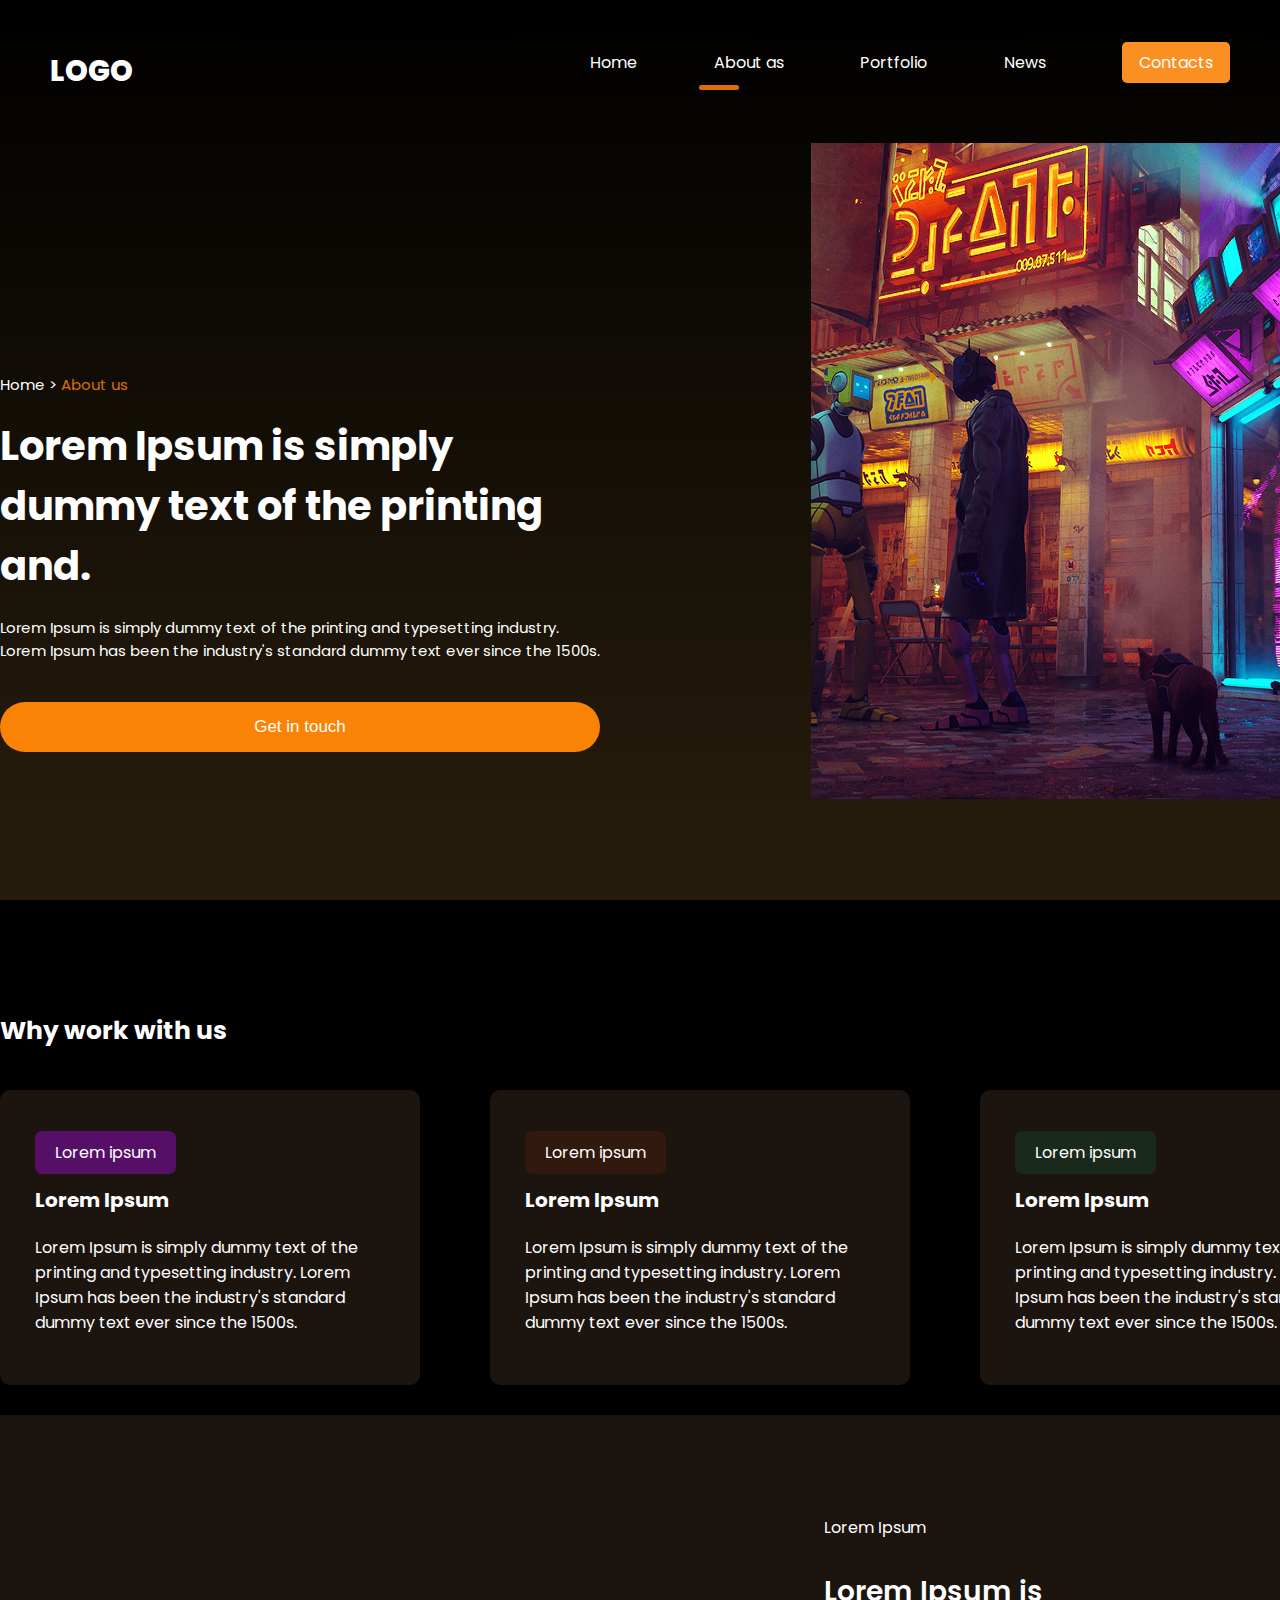
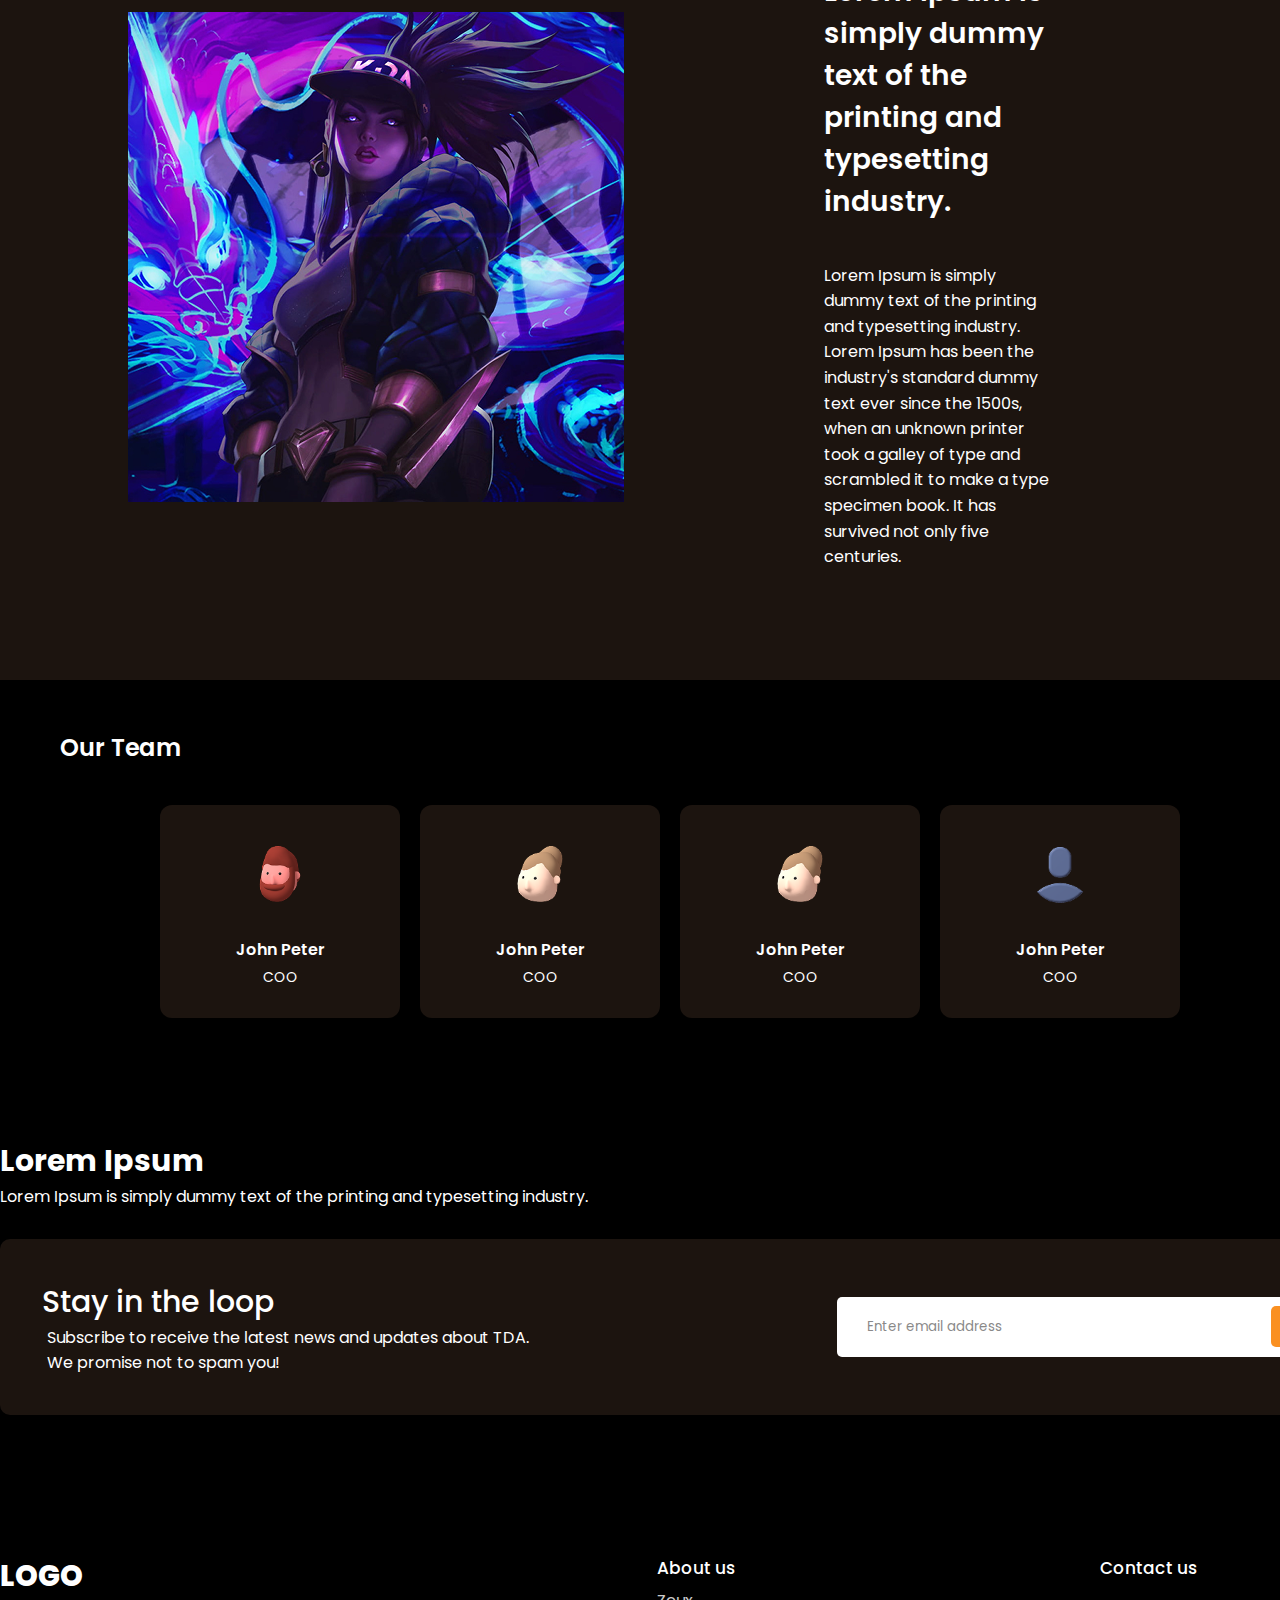
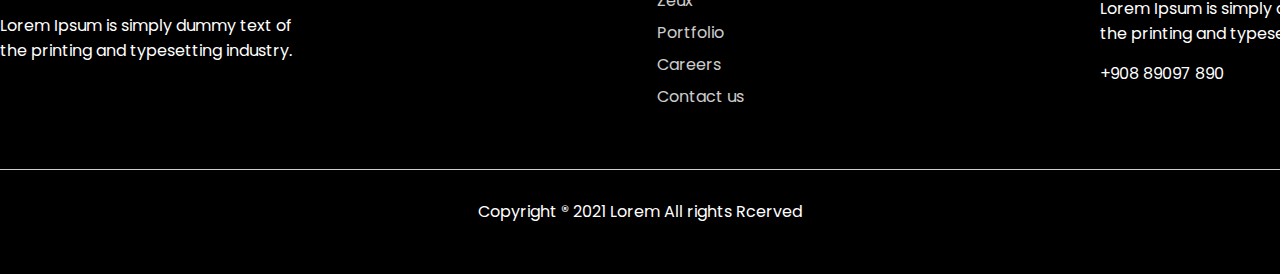
<file: about.html>
<!DOCTYPE html>

<html lang="en">
<head>
    <meta charset="UTF-8">
    <meta name="viewport" content="width=device-width, initial-scale=1.0">
    <title>Gaming Platform</title>
    <link rel="stylesheet" href="/site/glavn.css">
    <style>
        .colortext {
          color: #DC7000;
        }
       </style>
</head>

<body>
    <div class="wrapper">
        <header class="content">
            <span class="logo">logo</span>
            <nav>
                <ul>
                    <li ><a href="/index.html">Home</a></li>
                    <li class = "active"><a href="/about.html">About as</a></li>
                    <li><a href="/services.html">Portfolio</a></li>
                    <li><a href="/news.html">News</a></li>
                    <li class="btn"><a href="/contacts.html">Contacts</a></li>
                </ul>
            </nav>
        </header>
        
        <div class="hero-about container">
            <div class="info">
                <p> Home   > <span class="colortext">About us</span></p>
                <h1>Lorem Ipsum is simply dummy text of the printing and.</h1>
                <p>Lorem Ipsum is simply dummy text of the printing and typesetting industry. Lorem Ipsum has been the industry's standard dummy text ever since the 1500s.</p>
                <button class="btn">Get in touch</button>
            </div>
            <img src="/img/about-banner.png" alt="">
        </div>

        <div class="container work">
            <h2>Why work with us</h2>
            <div class="blocks">
                <div class="block">
                    <span class="badge purple">Lorem ipsum</span>
                    <h3>Lorem Ipsum</h3>
                    <p>Lorem Ipsum is simply dummy text of the printing and typesetting industry. Lorem Ipsum has been the industry's standard dummy text ever since the 1500s.</p>
                </div>
                <div class="block">
                    <span class="badge brown">Lorem ipsum</span>
                    <h3>Lorem Ipsum</h3>
                    <p>Lorem Ipsum is simply dummy text of the printing and typesetting industry. Lorem Ipsum has been the industry's standard dummy text ever since the 1500s.</p>
                </div>
                <div class="block">
                    <span class="badge green">Lorem ipsum</span>
                    <h3>Lorem Ipsum</h3>
                    <p>Lorem Ipsum is simply dummy text of the printing and typesetting industry. Lorem Ipsum has been the industry's standard dummy text ever since the 1500s.</p>
                </div>
            </div>
        </div>
    </div>
    
    <div class="top-section">
        <div class="text">
            <p>Lorem Ipsum</p>
            <h1>Lorem Ipsum is simply dummy text of the printing and typesetting industry.</h1>
            <p>Lorem Ipsum is simply dummy text of the printing and typesetting industry. Lorem Ipsum has been the industry's standard dummy text ever since the 1500s, when an unknown printer took a galley of type and scrambled it to make a type specimen book. It has survived not only five centuries.</p>
        </div>
        <img src="/img/banner2.png" alt="">
    </div>


    <div class="wrapper">
        <div class="bottom-section">
            <h2>Our Team</h2>
            <div class="team">
                <div class="team-member">
                    <img src="/img/John1.png" alt="">
                    <h3>John Peter</h3>
                    <p>COO</p>
                </div>
                <div class="team-member">
                    <img src="/img/John2.png" alt="">
                    <h3>John Peter</h3>
                    <p>COO</p>
                </div>
                <div class="team-member">
                    <img src="/img/John3.png" alt="">
                    <h3>John Peter</h3>
                    <p>COO</p>
                </div>
                <div class="team-member">
                    <img src="/img/John4.png" alt="">
                    <h3>John Peter</h3>
                    <p>COO</p>
                </div>
            </div>
        </div>
        <div class="container">
            <div class="container email">
                <h3>Lorem Ipsum</h3>
                <p>Lorem Ipsum is simply dummy text of the printing and typesetting industry.</p>
                <div class="block">
                    <div>
                        <h4>Stay in the loop</h4>
                        <p>Subscribe to receive the latest news and updates about TDA.
                        We promise not to spam you! </p>
                    </div>
                    <div>
                        <input type="email" id="emailField" placeholder="Enter email address">
                        <button onclick="checkEmail()">Continue</button>
                    </div>
                </div>
            </div>
        </div>
    </div>

    <footer>
        <div class="blocks container">
            <div>
                <span class="logo">logo</span>
                <p>Lorem Ipsum is simply dummy text of the printing and typesetting industry. </p>
            </div>
            <div>
                <h4>About us</h4>
                <ul>
                    <li>Zeux</li>
                    <li>Portfolio</li>
                    <li>Careers</li>
                    <li>Contact us</li>
                </ul>
            </div>
            <div>
                <h4>Contact us</h4>
                <p>Lorem Ipsum is simply dummy text of the printing and typesetting industry. </p>
                <p>+908 89097 890</p>
            </div>
        </div>
        <hr>
        <p>Copyright ® 2021 Lorem All rights Rcerved</p>
    </footer>

    <script>
        function checkEmail() {
            let email = document.querySelector('#emailField').value;
            if (!email.includes('@')) alert('Нет символа @');
            else if(!email.includes('.')) alert('Нет символа .');
            else alert ('Все отлично!')
        }
    </script>
</body>

</html>
</file>
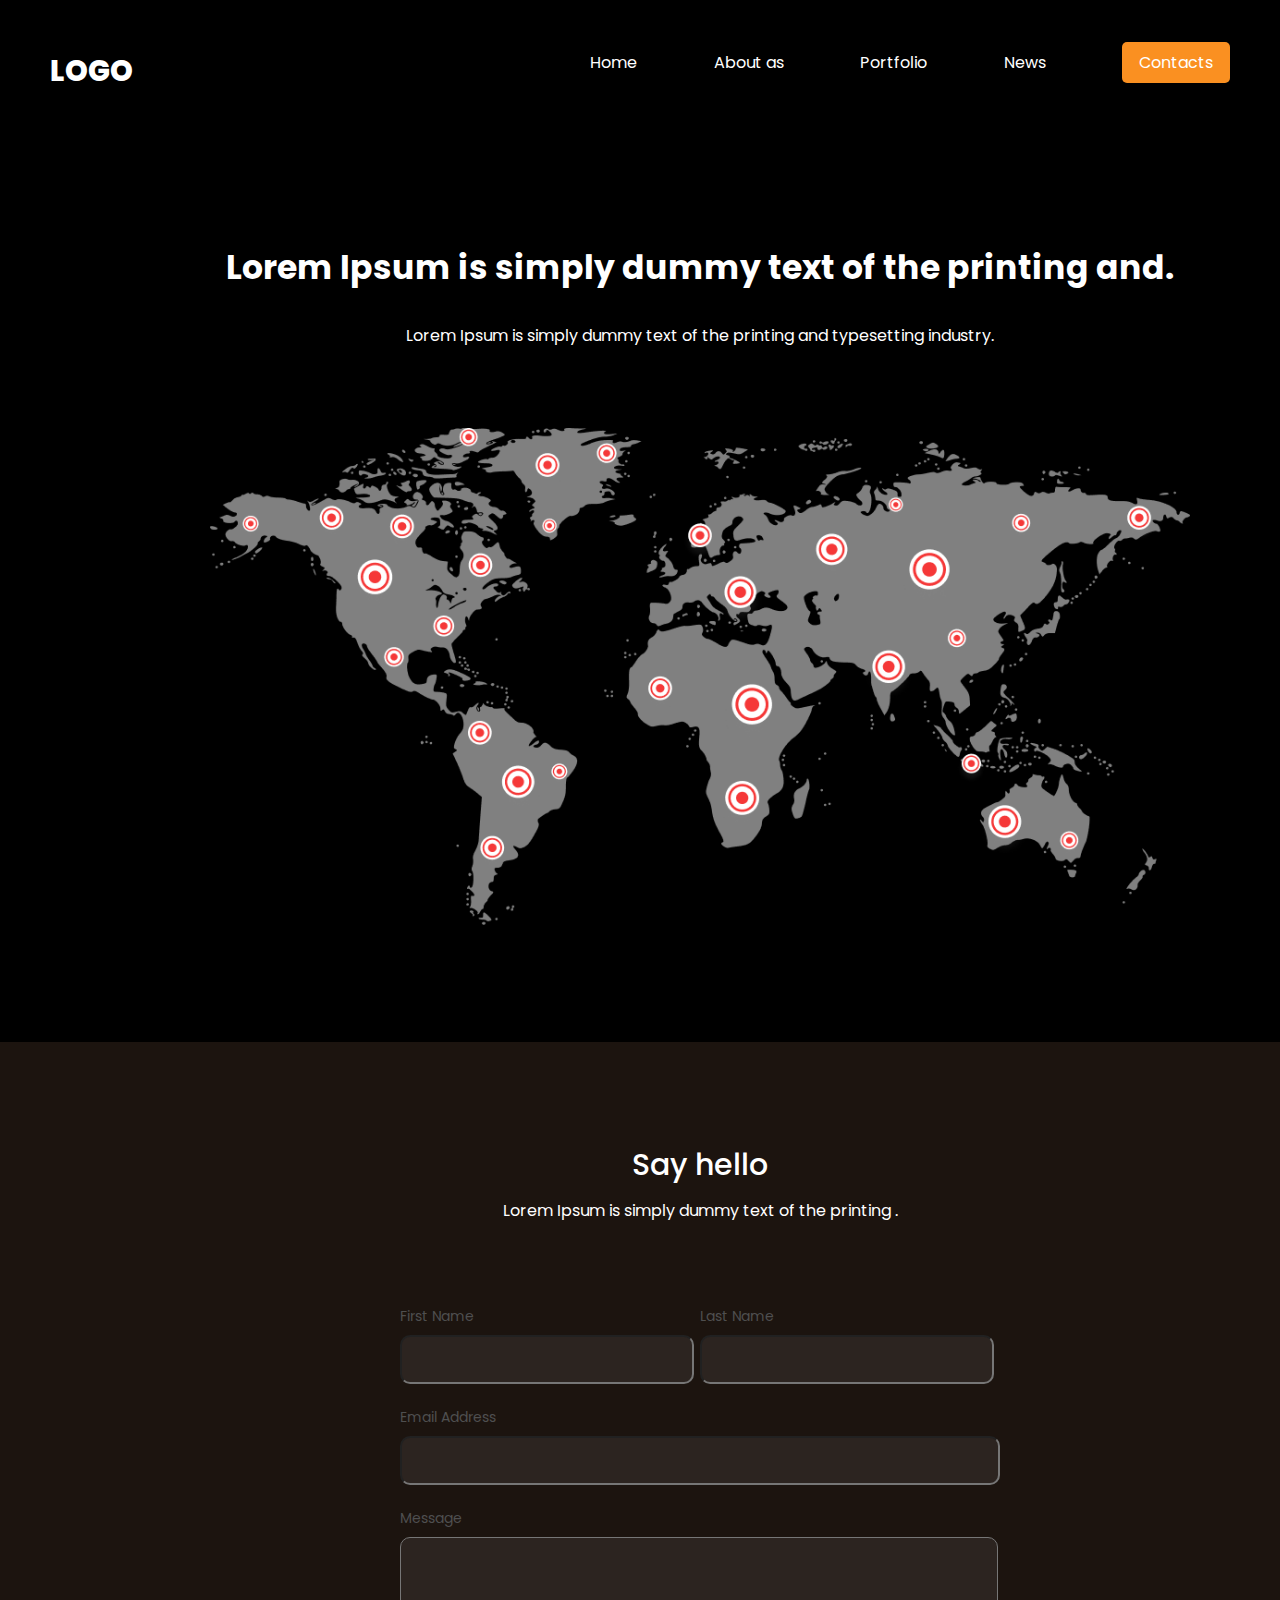
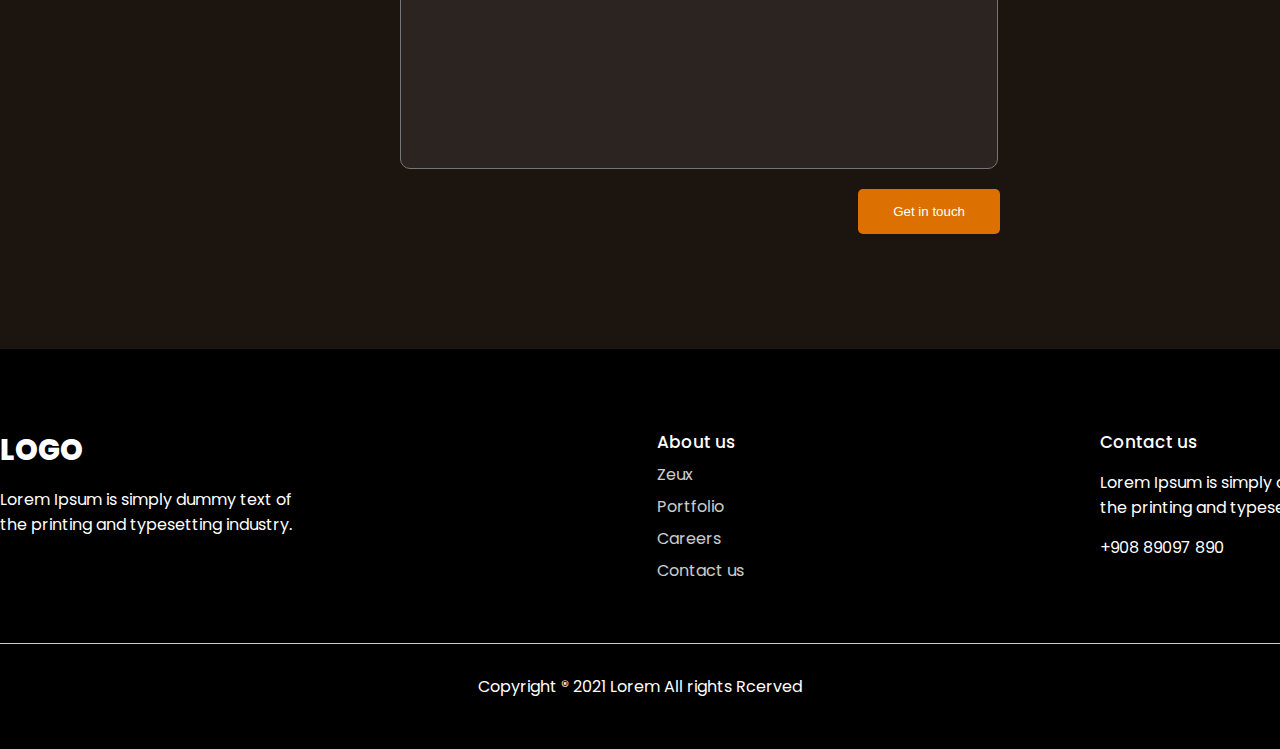
<file: contacts.html>
<!DOCTYPE html>

<html lang="en">
<head>
    <meta charset="UTF-8">
    <meta name="viewport" content="width=device-width, initial-scale=1.0">
    <title>Gaming Platform</title>
    <link rel="stylesheet" href="/site/glavn.css">
    <style>
        .colortext {
          color: #DC7000;
        }
       </style>
</head>

<body>
    <header class="content">
            <span class="logo">logo</span>
            <nav>
                <ul>
                    <li><a href="/index.html">Home</a></li>
                    <li><a href="/about.html">About as</a></li>
                    <li><a href="/services.html">Portfolio</a></li>
                    <li><a href="/news.html">News</a></li>
                    <li class="btn"><a href="/contacts.html">Contacts</a></li>
                </ul>
            </nav>
    </header>

    <div class="container hero-contacts">
        <h1>Lorem Ipsum is simply dummy text of the printing and.</h1>
        <p>Lorem Ipsum is simply dummy text of the printing and typesetting industry.</p>
        <img src="/img/map.png" alt="">
    </div>

    <div class="feedback">
        <div class="container">
            <h2>Say hello</h2>
            <p>Lorem Ipsum is simply dummy text of the printing .</p>

            <form>
                <div class="inline">
                    <div>
                        <label>First Name</label>
                        <input type="text">
                    </div>
                    <div>
                        <label>Last Name</label>
                        <input type="text">
                    </div>
                </div>
                <label>Email Address</label>
                <input type="email" class="one-line"> <!--чтобы обратиться к двум полям и сделать их по ширине-->

                <label>Message</label>
                <textarea class="one-line"></textarea>

                <button type="button">Get in touch</button>
            </form>
        </div>
    </div>

    <footer>
        <div class="blocks container">
            <div>
                <span class="logo">logo</span>
                <p>Lorem Ipsum is simply dummy text of the printing and typesetting industry. </p>
            </div>
            <div>
                <h4>About us</h4>
                <ul>
                    <li>Zeux</li>
                    <li>Portfolio</li>
                    <li>Careers</li>
                    <li>Contact us</li>
                </ul>
            </div>
            <div>
                <h4>Contact us</h4>
                <p>Lorem Ipsum is simply dummy text of the printing and typesetting industry. </p>
                <p>+908 89097 890</p>
            </div>
        </div>
        <hr>
        <p>Copyright ® 2021 Lorem All rights Rcerved</p>
    </footer>

</body>

</html>
</file>
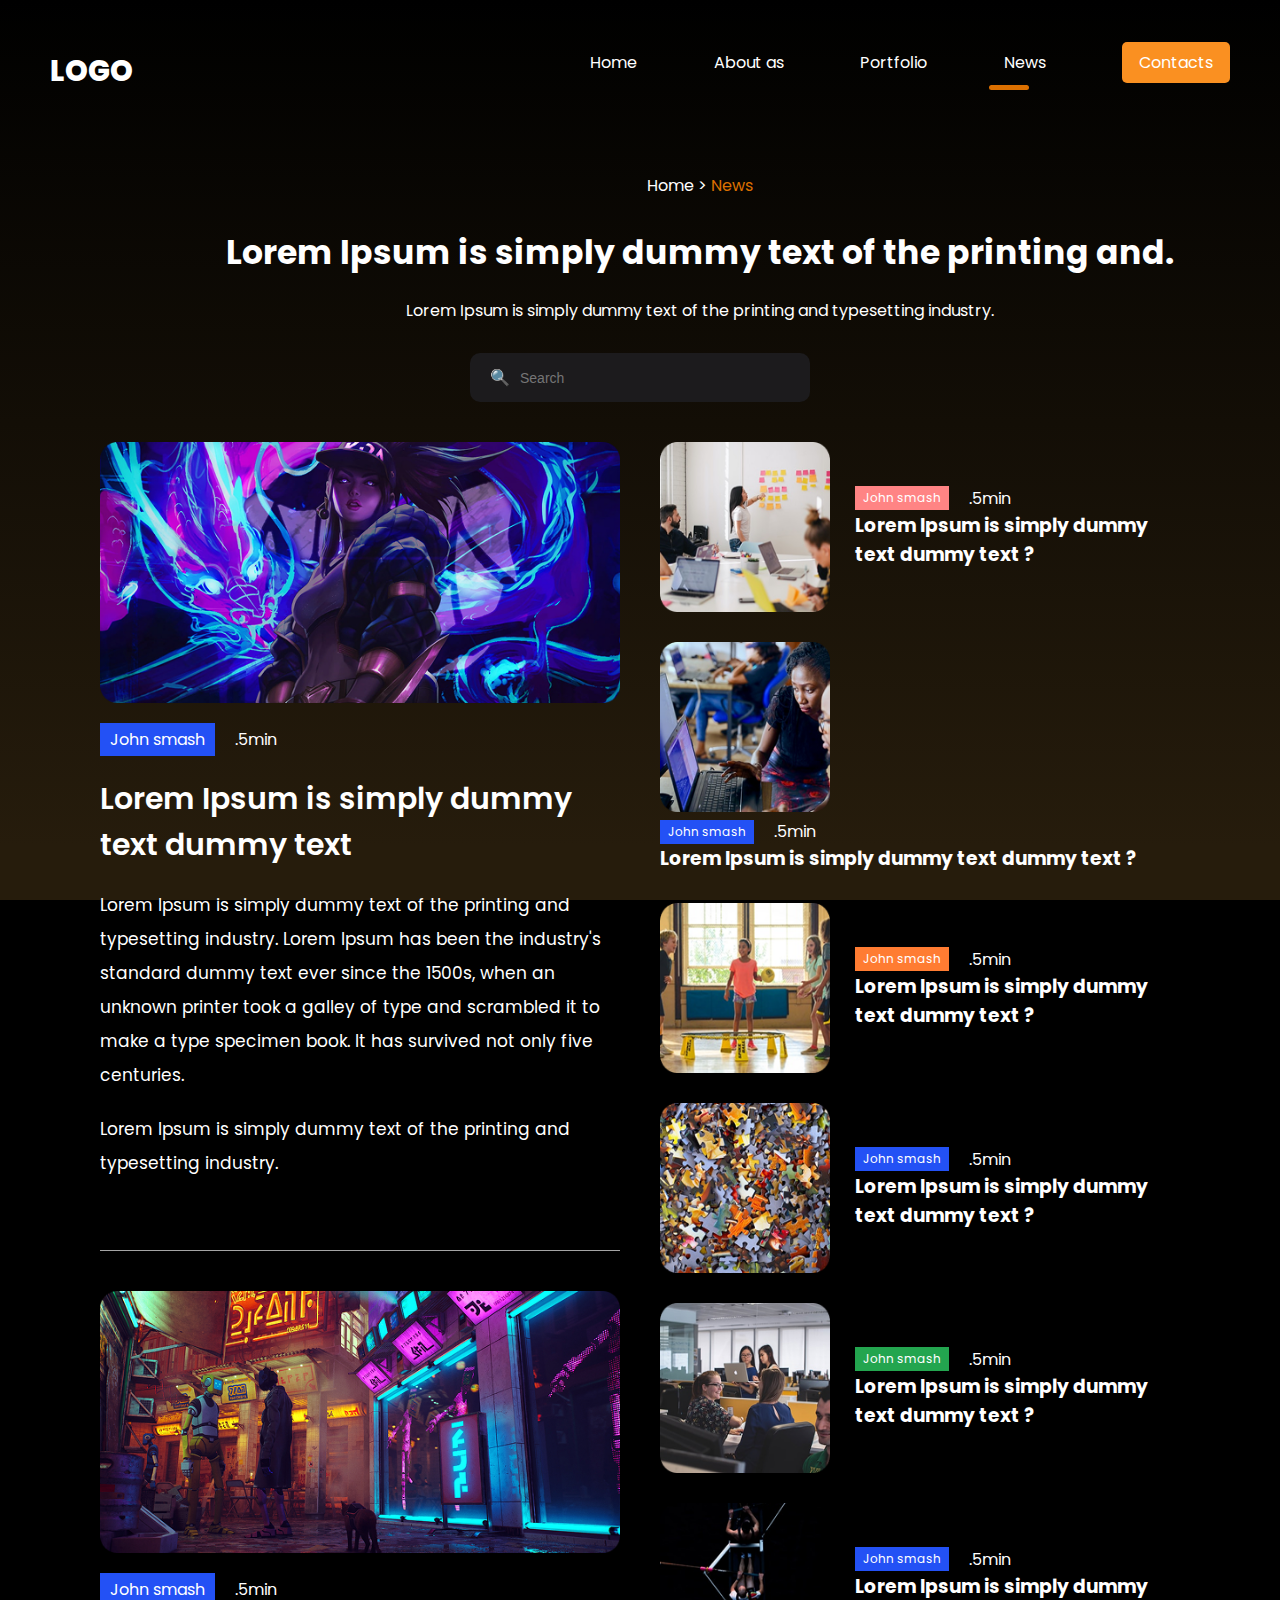
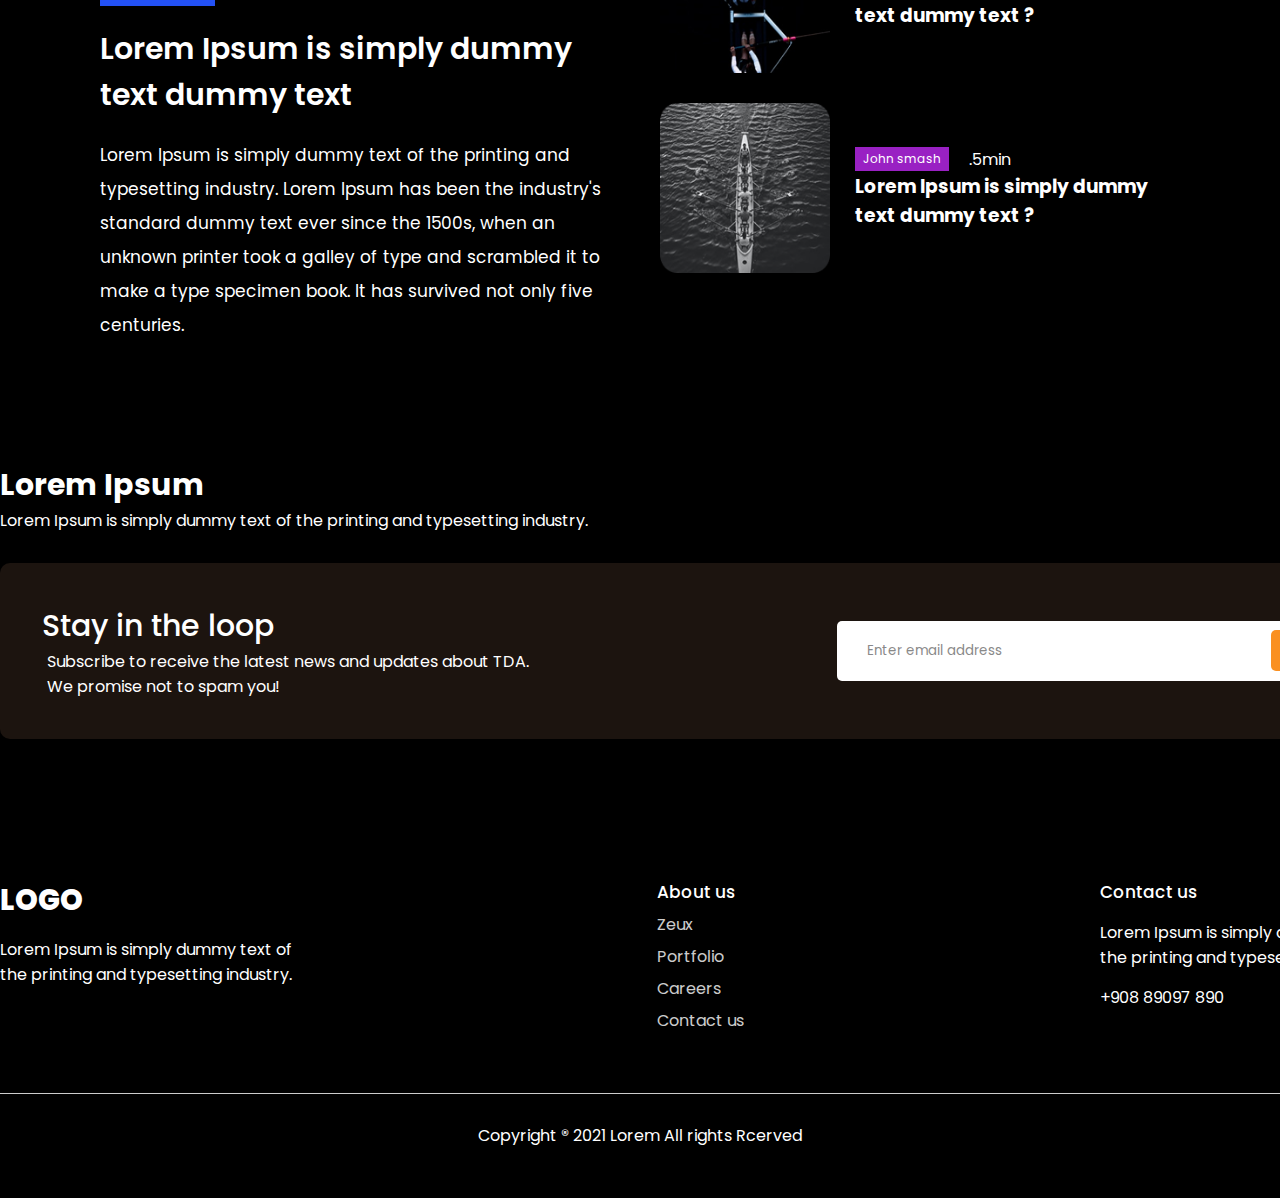
<file: news.html>
<!DOCTYPE html>
<html lang="en">
<head>
    <meta charset="UTF-8">
    <meta name="viewport" content="width=device-width, initial-scale=1.0">
    <title>Gaming Platform</title>
    <link rel="stylesheet" href="/site/glavn.css">
    <style>
        .colortext {
          color: #DC7000;
        }
       </style>
</head>

<body>
    <div class="wrapper">
        <header class="content">
            <span class="logo">logo</span>
            <nav>
                <ul>
                    <li><a href="/index.html">Home</a></li>
                    <li><a href="/about.html">About as</a></li>
                    <li><a href="/services.html">Portfolio</a></li>
                    <li class = "active"><a href="/news.html">News</a></li>
                    <li class="btn"><a href="/contacts.html">Contacts</a></li>
                </ul>
            </nav>
        </header>

        
        <div class="container services">
            <p> Home   > <span class="colortext"> News</span></p>
            <h1>Lorem Ipsum is simply dummy text of the printing and.</h1>
            <p>Lorem Ipsum is simply dummy text of the printing and typesetting industry.</p>
        </div>

        <div class="search-bar">
            <span>&#128269;</span>
            <input type="text" placeholder="Search">
        </div>
        <div class="container-news">
            <div class="main">
                <div class="card">
                    <img src="/img/news1.png" alt="">
                    <div class="imgcard">
                        <span class="author blue">John smash</span>
                        <span class="time">.5min</span>
                    </div>
                    <h2>Lorem Ipsum is simply dummy text dummy text</h2>
                    <p>Lorem Ipsum is simply dummy text of the printing and typesetting industry. Lorem Ipsum has been the industry's standard dummy text ever since the 1500s, when an unknown printer took a galley of type and scrambled it to make a type specimen book. It has survived not only five centuries.</p>
                    <p>Lorem Ipsum is simply dummy text of the printing and typesetting industry. </p>
                </div>
                <div class="card">
                    <img src="/img/news2.png" alt="">
                    <div class="imgcard">
                        <span class="author blue">John smash</span>
                        <span class="time">.5min</span>
                    </div>
                    <h2>Lorem Ipsum is simply dummy text dummy text</h2>
                    <p>Lorem Ipsum is simply dummy text of the printing and typesetting industry. Lorem Ipsum has been the industry's standard dummy text ever since the 1500s, when an unknown printer took a galley of type and scrambled it to make a type specimen book. It has survived not only five centuries.</p>
                </div>
            </div>
            <div class="sidebar">
                <div class="side-card">
                    <div class="side-card-content">
                        <img src="/img/newsright1.png" alt="">
                        <div class="info">
                            <div class="textautor">
                                <span class="author red">John smash</span>
                                <span class="time">.5min</span>
                            </div>
                            <h3>Lorem Ipsum is simply dummy text dummy text ?</h3>
                        </div>
                    </div>
                </div>
                <div class="side-card">
                    <img src="/img/newsright2.png" alt="">
                    <div class="info">
                        <div class="textautor">
                            <span class="author blue">John smash</span>
                            <span class="time">.5min</span>
                        </div>
                        <h3>Lorem Ipsum is simply dummy text dummy text ?</h3>
                    </div>
                </div>
                <div class="side-card">
                    <div class="side-card-content">
                        <img src="/img/newsright3.png" alt="">
                        <div class="info">
                            <div class="textautor">
                                <span class="author orange">John smash</span>
                                <span class="time">.5min</span>
                            </div>
                            <h3>Lorem Ipsum is simply dummy text dummy text ?</h3>
                        </div>
                    </div>
                </div>
                <div class="side-card">
                    <div class="side-card-content">
                        <img src="/img/newsright4.png" alt="">
                        <div class="info">
                            <div class="textautor">
                                <span class="author blue">John smash</span>
                                <span class="time">.5min</span>
                            </div>
                            <h3>Lorem Ipsum is simply dummy text dummy text ?</h3>
                        </div>
                    </div>
                </div>
                <div class="side-card">
                    <div class="side-card-content">
                        <img src="/img/newsright5.png" alt="">
                        <div class="info">
                            <div class="textautor">
                                <span class="author green">John smash</span>
                                <span class="time">.5min</span>
                            </div>
                            <h3>Lorem Ipsum is simply dummy text dummy text ?</h3>
                        </div>
                    </div>
                </div>
                <div class="side-card">
                    <div class="side-card-content">
                        <img src="/img/newsright6.png" alt="">
                        <div class="info">
                            <div class="textautor">
                                <span class="author blue">John smash</span>
                                <span class="time">.5min</span>
                            </div>
                            <h3>Lorem Ipsum is simply dummy text dummy text ?</h3>
                        </div>
                    </div>
                </div>
                <div class="side-card">
                    <div class="side-card-content">
                        <img src="/img/newsright7.png" alt="">
                        <div class="info">
                            <div class="textautor">
                                <span class="author purple">John smash</span>
                                <span class="time">.5min</span>
                            </div>
                            <h3>Lorem Ipsum is simply dummy text dummy text ?</h3>
                        </div>
                    </div>
                </div>
                                                                                
            </div>
        </div>
    </div>


    <div class="wrapper">
        <div class="container">
            <div class="container email">
                <h3>Lorem Ipsum</h3>
                <p>Lorem Ipsum is simply dummy text of the printing and typesetting industry.</p>
                <div class="block">
                    <div>
                        <h4>Stay in the loop</h4>
                        <p>Subscribe to receive the latest news and updates about TDA.
                        We promise not to spam you! </p>
                    </div>
                    <div>
                        <input type="email" id="emailField" placeholder="Enter email address">
                        <button onclick="checkEmail()">Continue</button>
                    </div>
                </div>
            </div>
        </div>
    </div>

    <footer>
        <div class="blocks container">
            <div>
                <span class="logo">logo</span>
                <p>Lorem Ipsum is simply dummy text of the printing and typesetting industry. </p>
            </div>
            <div>
                <h4>About us</h4>
                <ul>
                    <li>Zeux</li>
                    <li>Portfolio</li>
                    <li>Careers</li>
                    <li>Contact us</li>
                </ul>
            </div>
            <div>
                <h4>Contact us</h4>
                <p>Lorem Ipsum is simply dummy text of the printing and typesetting industry. </p>
                <p>+908 89097 890</p>
            </div>
        </div>
        <hr>
        <p>Copyright ® 2021 Lorem All rights Rcerved</p>
    </footer>

    <script>
        function checkEmail() {
            let email = document.querySelector('#emailField').value;
            if (!email.includes('@')) alert('Нет символа @');
            else if(!email.includes('.')) alert('Нет символа .');
            else alert ('Все отично!')
        }
    </script>
</body>

</html>
</file>
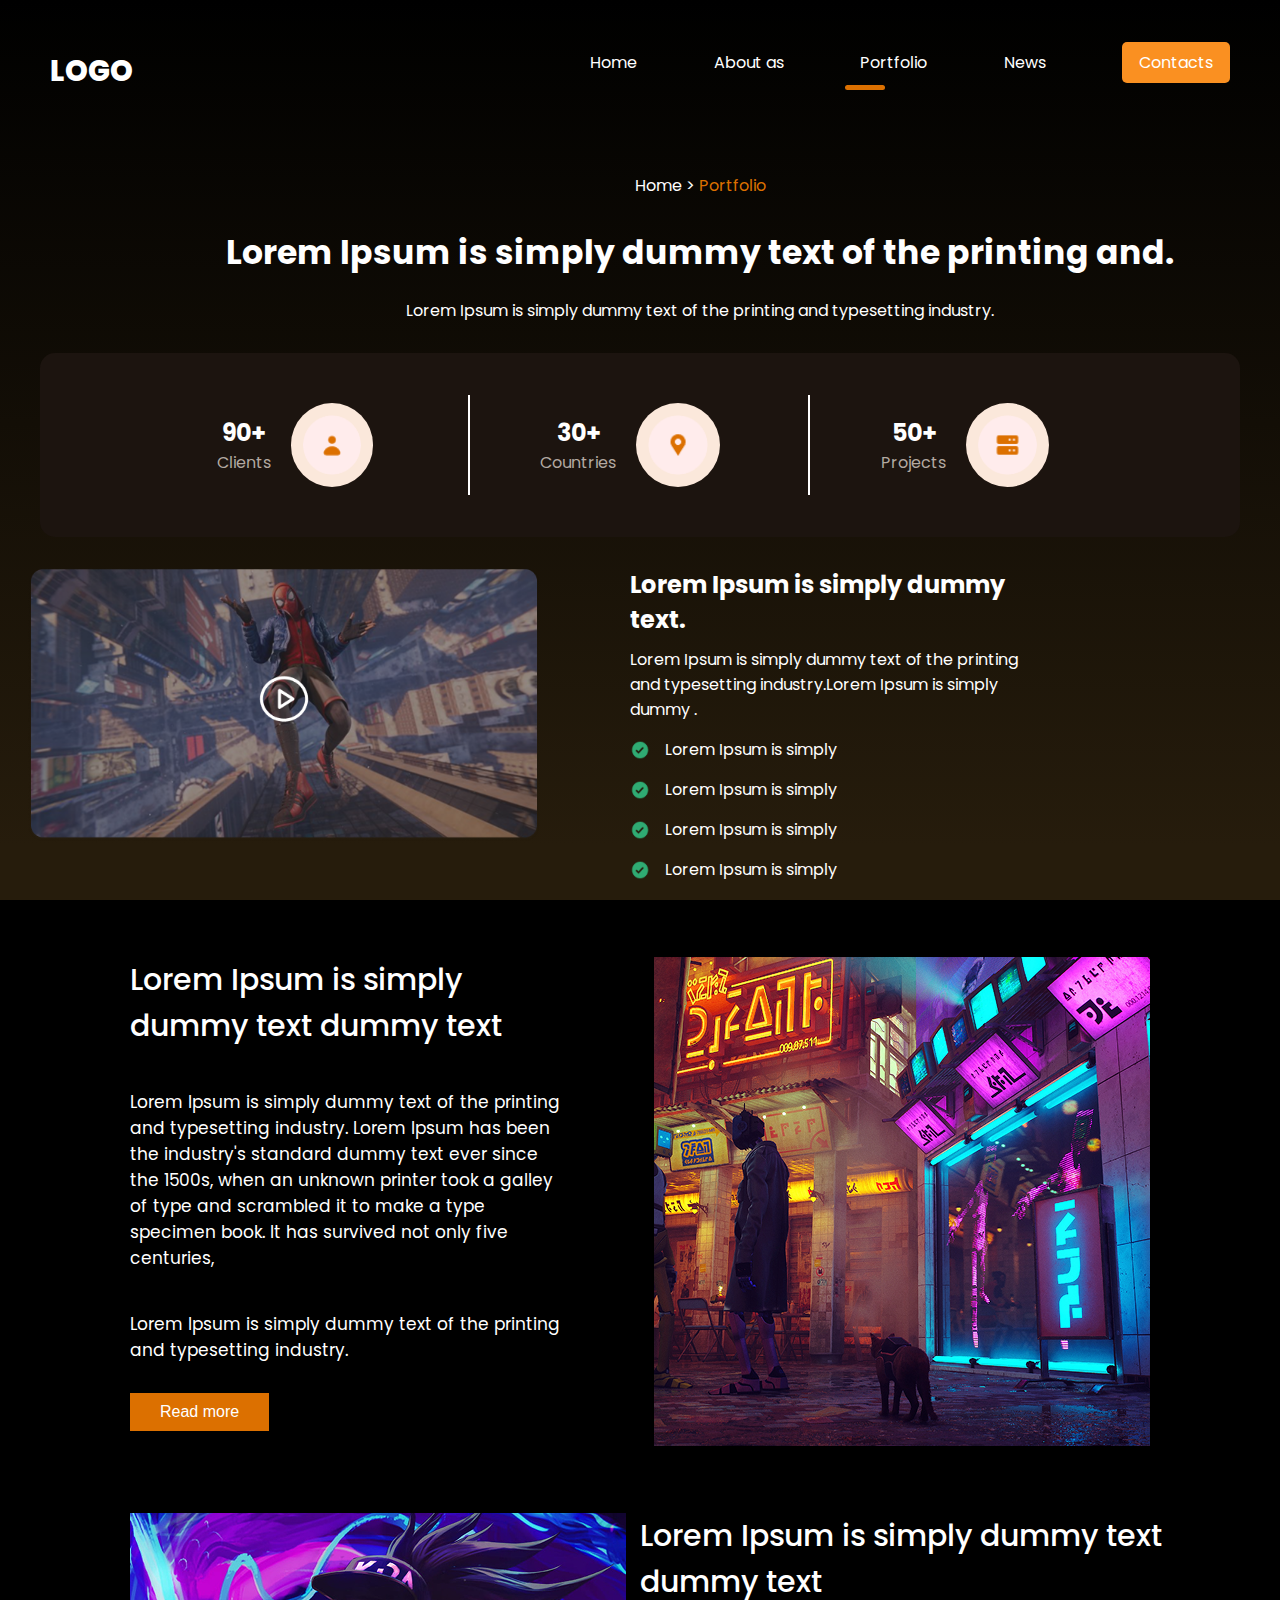
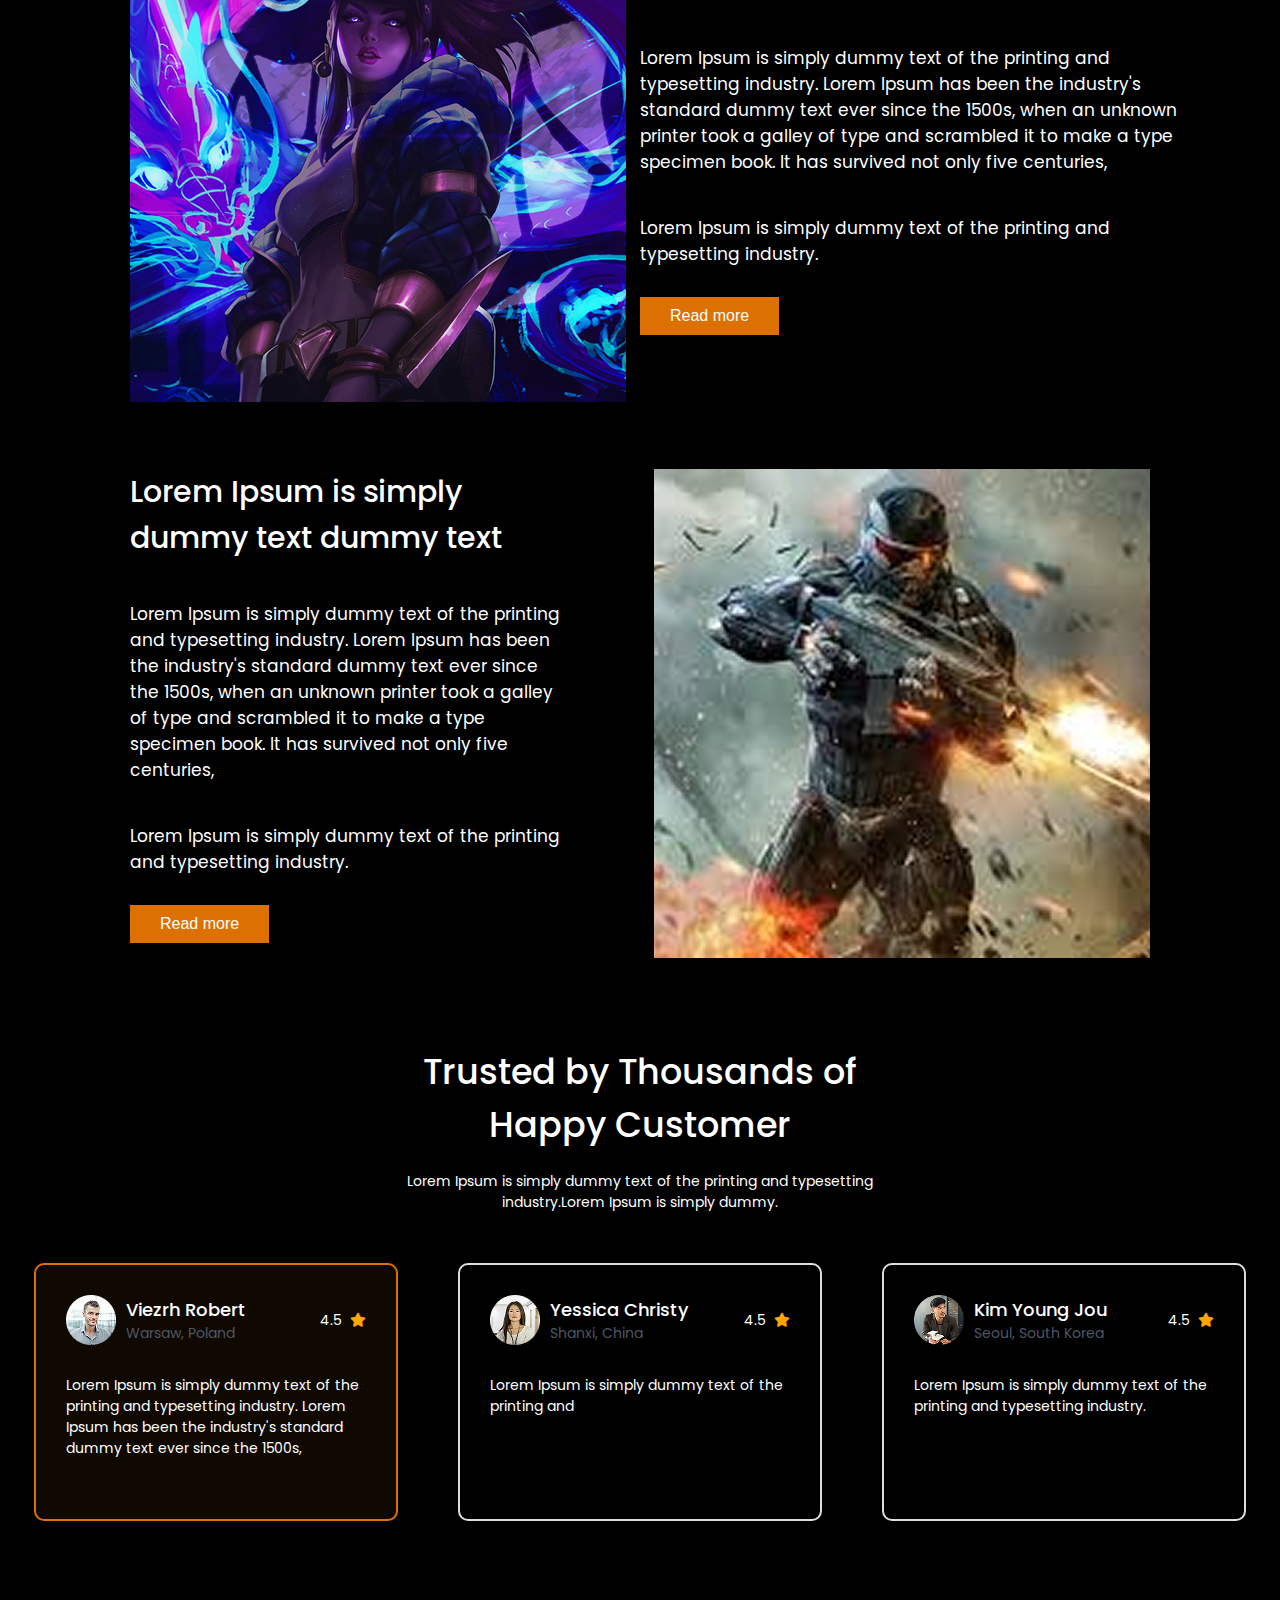
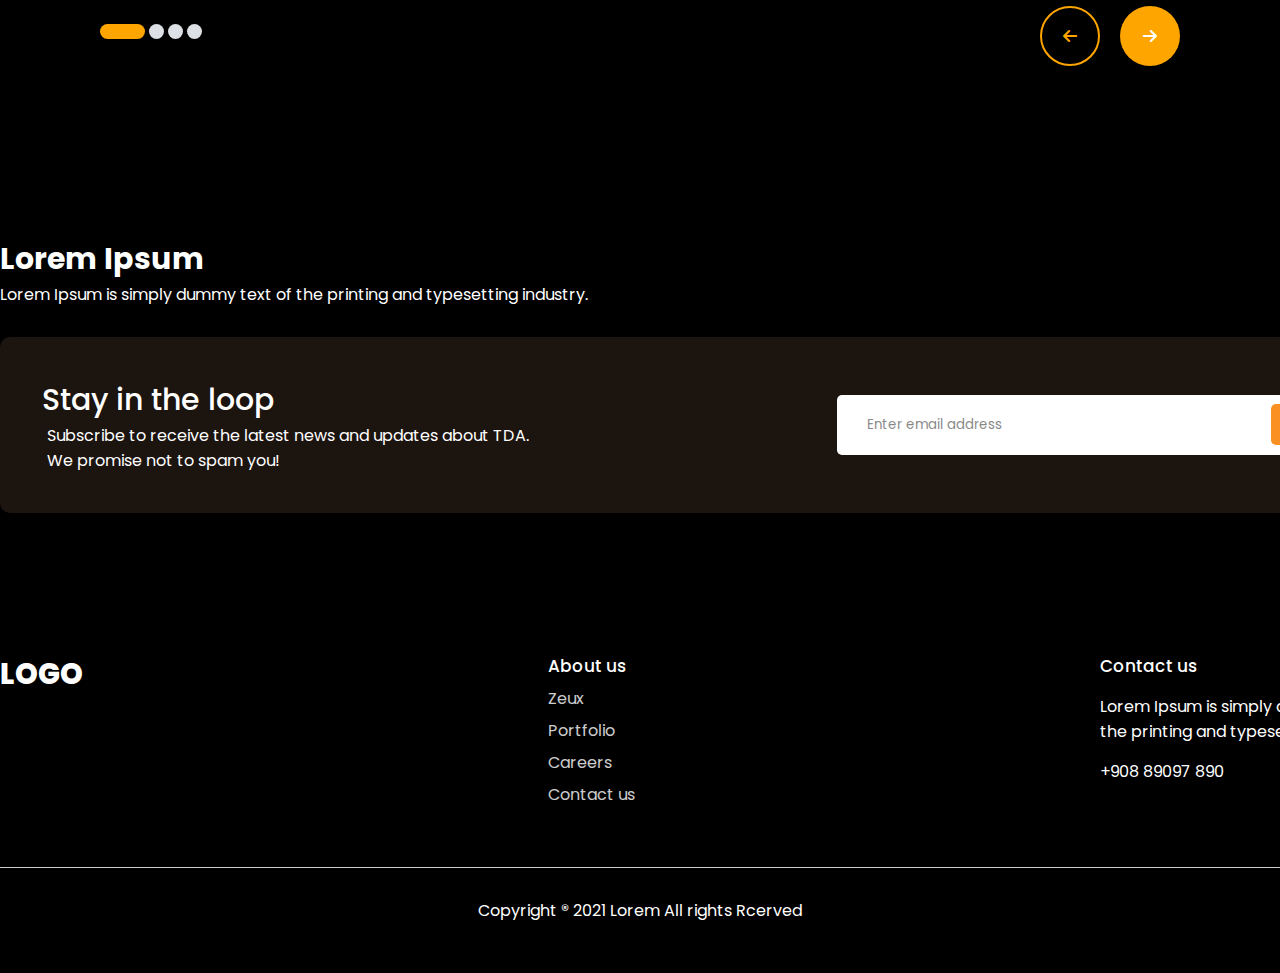
<file: services.html>
<!DOCTYPE html>

<html lang="en">
<head>
    <meta charset="UTF-8">
    <meta name="viewport" content="width=device-width, initial-scale=1.0">
    <title>Gaming Platform</title>
    <link rel="stylesheet" href="/site/glavn.css">
    <style>
        .colortext {
          color: #DC7000;
        }
       </style>
    <link rel="stylesheet" href="https://cdnjs.cloudflare.com/ajax/libs/font-awesome/6.0.0/css/all.min.css">
</head>

<body>
    <div class="wrapper">
        <header class="content">
            <span class="logo">logo</span>
            <nav>
                <ul>
                    <li ><a href="/index.html">Home</a></li>
                    <li ><a href="/about.html">About as</a></li>
                    <li class = "active"><a href="/services.html">Portfolio</a></li>
                    <li><a href="/news.html">News</a></li>
                    <li class="btn"><a href="/contacts.html">Contacts</a></li>
                </ul>
            </nav>
        </header>
        
        <div class="container services">
            <p> Home   > <span class="colortext"> Portfolio</span></p>
            <h1>Lorem Ipsum is simply dummy text of the printing and.</h1>
            <p>Lorem Ipsum is simply dummy text of the printing and typesetting industry.</p>
        </div>

        <div class="container stats">
            <div class="stat-box">
                <div class="text">
                    <p>90+</p>
                    <span>Clients</span>
                </div>
                <img src="/img/user.png" alt="">
            </div>
            <div class="stat-box">
                <div class="text">
                    <p>30+</p>
                    <span>Countries</span>
                </div>
                <img src="/img/location.png" alt="">
            </div>
            <div class="stat-box">
                <div class="text">
                    <p>50+</p>
                    <span>Projects</span>
                </div>
                <img src="/img/Server.png" alt="">
            </div>
        </div>

        <div class="portfolio container">
            <div class="portfolio-item">
                <h1>Lorem Ipsum is simply dummy text.</h1>
                <p>Lorem Ipsum is simply dummy text of the printing and typesetting industry.Lorem Ipsum is simply dummy .</p>
                <div class="item">
                    <img src="/img/galochka.png" alt="">
                    <p>Lorem Ipsum is simply</p>
                </div>
                <div class="item">
                    <img src="/img/galochka.png" alt="">
                    <p>Lorem Ipsum is simply</p>
                </div>
                <div class="item">
                    <img src="/img/galochka.png" alt="">
                    <p>Lorem Ipsum is simply</p>
                </div>
                <div class="item">
                    <img src="/img/galochka.png" alt="">
                    <p>Lorem Ipsum is simply</p>
                </div>
            </div>
            <img src="/img/Herovideo.png" alt="">
        </div>

        <div class="blocks-info-pr">
            <div class="text-content">
                <h1>Lorem Ipsum is simply dummy text dummy text</h1>
                <p>Lorem Ipsum is simply dummy text of the printing and typesetting industry. Lorem Ipsum has been the industry's standard dummy text ever since the 1500s, when an unknown printer took a galley of type and scrambled it to make a type specimen book. It has survived not only five centuries,</p>
                <p>Lorem Ipsum is simply dummy text of the printing and typesetting industry.</p>
                <button class="read-more">Read more</button>
            </div>
            <div class="image-content">
                <img src="/img/serv1.png" alt="">
            </div>
        </div>

        <div class="blocks-info-pr2">
            <div class="text-content2">
                <h1>Lorem Ipsum is simply dummy text dummy text</h1>
                <p>Lorem Ipsum is simply dummy text of the printing and typesetting industry. Lorem Ipsum has been the industry's standard dummy text ever since the 1500s, when an unknown printer took a galley of type and scrambled it to make a type specimen book. It has survived not only five centuries,</p>
                <p>Lorem Ipsum is simply dummy text of the printing and typesetting industry.</p>
                <button class="read-more2">Read more</button>
            </div>
            <div class="image-content2">
                <img src="/img/serv2.png" alt="Cyberpunk Street Scene">
            </div>
        </div>
        
        <div class="blocks-info-pr">
            <div class="text-content">
                <h1>Lorem Ipsum is simply dummy text dummy text</h1>
                <p>Lorem Ipsum is simply dummy text of the printing and typesetting industry. Lorem Ipsum has been the industry's standard dummy text ever since the 1500s, when an unknown printer took a galley of type and scrambled it to make a type specimen book. It has survived not only five centuries,</p>
                <p>Lorem Ipsum is simply dummy text of the printing and typesetting industry.</p>
                <button class="read-more">Read more</button>
            </div>
            <div class="image-content">
                <img src="/img/serv3.png" alt="Cyberpunk Street Scene">
            </div>
        </div>
    

        <div class="testimonials">
            <div class="testimonials-text">
                <h2>Trusted by Thousands of <br> Happy Customer</h2>
                <p>Lorem Ipsum is simply dummy text of the printing and typesetting <br> industry.Lorem Ipsum is simply dummy.</p>
            </div>
            
            <div class="testimonials-container">
                <div class="testimonial active">
                    <div class="profile">
                        <img src="/img/avatar1.png" alt="User">
                        <div class="info">
                            <h3>Viezrh Robert</h3>
                            <p>Warsaw, Poland</p>
                        </div>
                        <div class="rating">4.5 <i class="fas fa-star"></i></div>
                    </div>
                    <div class="review">
                        <p>Lorem Ipsum is simply dummy text of the printing and typesetting industry. Lorem Ipsum has been the industry's standard dummy text ever since the 1500s,</p>
                    </div>
                </div>
                
                <div class="testimonial">
                    <div class="profile">
                        <img src="/img/avatar2.png" alt="User">
                        <div class="info">
                            <h3>Yessica Christy</h3>
                            <p>Shanxi, China</p>
                        </div>
                        <div class="rating">4.5 <i class="fas fa-star"></i></div>
                    </div>
                    <div class="review">
                        <p>Lorem Ipsum is simply dummy text of the printing and</p>
                    </div>
                    
                </div>
                
                <div class="testimonial">
                    <div class="profile">
                        <img src="/img/avatar3.png" alt="User">
                        <div class="info">
                            <h3>Kim Young Jou</h3>
                            <p>Seoul, South Korea</p>
                        </div>
                        <div class="rating">4.5 <i class="fas fa-star"></i></div>
                    </div>
                    <div class="review">
                        <p>Lorem Ipsum is simply dummy text of the printing and typesetting industry.</p>
                    </div>
                </div>
            </div>

            <div class="navigation">
                <div class="create-line"></div>
                <div class="dot"></div>
                <div class="dot"></div>
                <div class="dot"></div>
            </div>

            <div class="arrows">
                <button class="prev"><i class="fas fa-arrow-left"></i></button>
                <button class="next"><i class="fas fa-arrow-right"></i></button>
            </div>
        </div>



        


        <div class="container">
            <div class="container email">
                <h3>Lorem Ipsum</h3>
                <p>Lorem Ipsum is simply dummy text of the printing and typesetting industry.</p>
                <div class="block">
                    <div>
                        <h4>Stay in the loop</h4>
                        <p>Subscribe to receive the latest news and updates about TDA.
                        We promise not to spam you! </p>
                    </div>
                    <div>
                        <input type="email" id="emailField" placeholder="Enter email address">
                        <button onclick="checkEmail()">Continue</button>
                    </div>
                </div>
            </div>
        </div>
    </div>

    <footer>
        <div class="blocks container">
            <div>
                <span class="logo">logo</span>
            </div>
            <div>
                <h4>About us</h4>
                <ul>
                    <li>Zeux</li>
                    <li>Portfolio</li>
                    <li>Careers</li>
                    <li>Contact us</li>
                </ul>
            </div>
            <div>
                <h4>Contact us</h4>
                <p>Lorem Ipsum is simply dummy text of the printing and typesetting industry. </p>
                <p>+908 89097 890</p>
            </div>
        </div>
        <hr>
        <p>Copyright ® 2021 Lorem All rights Rcerved</p>
    </footer>

    <script>
        function checkEmail() {
            let email = document.querySelector('#emailField').value;
            if (!email.includes('@')) alert('Нет символа @');
            else if(!email.includes('.')) alert('Нет символа .');
            else alert ('Все отлично!')
        }
    </script>
</body>

</html>
</file>
<file: site/glavn.css>
@import url('https://fonts.googleapis.com/css2?family=Poppins:ital,wght@0,100;0,200;0,300;0,400;0,500;0,600;0,700;0,800;0,900;1,100;1,200;1,300;1,400;1,500;1,600;1,700;1,800;1,900&display=swap');

* {
    margin: 0;
    padding: 0;
}

body {
    font-family: 'Poppins', sans-serif;
    font-weight: 400;
    color: #fff; /*цвет текста белый*/
    font-size: 16px;
    background: #000;
}

a {
    text-decoration: none;
}

img{
    max-width: 100%;
}
/*градиент*/
.wrapper {

    background: linear-gradient(180deg, rgba(0,0,0,1) 0%, rgba(38,28,12,1) 94%);
    background-attachment: fixed;
    width: 100%;
    overflow-x: hidden;
}

/*отспуты по бокам*/
.container {
    width: 1400px;
    margin: 0 auto;
}

/*шапка, внуриенние отступы сверху и  снизу*/
header {
    padding: 50px 0;
}

/*логотип*/
header .logo{
    text-transform: uppercase;
    font-size: 29px;
    font-weight: 800;
    padding-left: 50px; /*отступ слева для лого */
}

/*навигация будет по правой стороне*/
header nav {
    padding-right: 50px;/*отступ справа для шапки */
    float: right;
    width: 50%;
}

/*удаляем отображение списка, метод флекс и расположение по всему пространству*/
header nav ul {
    list-style: none;
    display: flex;
    justify-content: space-between;
    z-index: 2;
    position: relative;
}

/*обращаемся к каждому конктреному элементу, говорим что будет распологаться в строчном блоке 
нужно для того, чтобы можно было добавитьь отступы*/
header nav ul li {
    display: inline-block;
}

/*текст ссылко будет белый*/
header nav ul li a {
    color: #fff
}

header nav ul li:not(.active):not(.active):not(.btn) a:hover {
    border-bottom: 5px solid #DC7000;
}

/*к какому либо активному элементу */
header nav ul li.active::after {
    content: ' ';
    display: block;
    width: 40px;
    height: 5px;
    background: #DC7000;
    border-radius: 10px;
    position: relative;
    top: 10px;
    left: -15px;
}

/*эффект при наведении, будет обводка снизу*/
header nav ul li:not(.active):not(.btn) a:hover {
    border-bottom: 5px solid #DC7000;
}

/*обращаемся к кнопке, внутренние отступы, скругление углов, плавный переход*/
header nav ul li.btn a,
.email .block button {
    background: #FA9021;
    padding: 9px 17px;
    border-radius: 5px;
    transition: all 50ms ease;
}

/*эффект при наведении*/
header nav ul li.btn a:hover,
.email .block button:hover
, .text-content .btn:hover {
    background: #a02604;
}

/*новая часть*/

.hero {
    padding-bottom: 100px;
    position: relative;
    z-index: 1;
}

.hero--info {
    width: 530px;
    padding-top: 70px;
}

.hero--info h2 {
    color: #E87D0E;
    font-size: 20px;
    font-weight: 600;
}

.hero--info h1 {
    font-size: 50px;
    font-weight: 600;
}

.hero--info p {
    font-weight: 500;
    line-height: 170%;
    margin: 30px 0;
}

.hero--info .btn, .hero-about .info .btn {
    background: #FA8305;
    color: #fff;
    border-radius: 50px;
    padding: 15px 30px;
    border: 0;
    transition: all 500ms ease;
    font-size: 17px;
}

.hero--info .btn:hover, .hero-about .info .btn:hover {
    cursor: pointer;
    transform: scale(1.1);
}

/*18.01.2025 +допы были выше*/

.hero img {
    position: absolute;
    top: -150px;
    right: 0;
}

/*18.01.2025 Секция с играми*/
.trending {
    padding-top: 50px;
}

/*жирность и размер шрифта*/
.trending h3 {
    font-weight: 600;
    font-size: 31px;
}

.trending .see-all, .project .see-all {
    color: #fff;
    background: #25211D;
    border-radius: 5px;
    padding: 12px 23px;
    float: right;
    display: block; /*для того, чтобы точно был блочный элемент*/
    transform: all 500ms ease;
}

.project .see-all {
    float: none;
}

/*эффект при наведении на кнопку-увеличение на 10%*/
.trending .see-all:hover, .project .see-all {
    transform: scale(1.1);
}

.trending .games {
    display: flex;/*сами можем описывать как будут располагаться объекты на странице*/
    justify-content: space-between; /*растягиваем на всю ширину*/
    width: 100%; /*ширина блока 100%*/
    padding: 50px 0;
}

/*сделаем надписи под картинкой*/
.trending .games span {
    display: block;
    text-align: center;
    margin-top: 20px;
}

/*исправим картинку огонька*/
.trending .games span img {
    position: relative;
    top: 5px;
    margin-right: 7px;
}

.big-text {
    padding: 50px 0;
    font-size: 35px;
    font-weight: 600;
    text-align: center;
    width: 800px;
}

.banner {
    padding: 80px 0;
}

.banner h3 {
    font-size: 30px;
    font-weight: 600;
    margin-bottom: 30px;
}

.banner p {
    line-height: 170%;
    margin-bottom: 30px;
    width: 600px;
}

.banner img {
    width: 100%;
    margin-bottom: 30px;
}

/*01.02.2025*/

/*Секция с изображением*/

.features {
    background: url('/img/BG.png') no-repeat center center fixed;
    background-size: cover;
    padding: 80px 0;
}

.features h3,
.features p {
    margin-bottom: 20px;
    text-align: center;
    max-width: 800px;
    margin-left: auto;
    margin-right: auto;

}

.features h3{
    font-size: 30px;
}

.features .info {
    display: flex;
    justify-content: center;
    flex-wrap: wrap;
}

.features .info .block {
    text-align: center;
    width: 20%;
    margin: 30px 2%;
}

.features .info .block img {
    margin-bottom: 15px;
}

.project {
    padding: 100px 0;
}

.project h3 {
    font-size: 30px;
    text-align: center;
}

.project p {
    margin: 40px;
    text-align: center;
}
.project .images {
    display: flex;
    justify-content: space-around;
    margin-bottom: 30px;
    padding: 10px;
}

.project .see-all {
    float: none;
    width: 60px;
    text-align: center;
    margin: auto;
}

/*08.02.2025*/

/*Нижняя часть*/

.email {
    padding-bottom: 120px;
}

.email h3{
    margin-top: 60px;
    font-size: 30px;
}

.email .block {
    background: #1C140F;
    margin-top: 30px;
    border-radius: 10px;
    padding: 40px 3%;
    width: 94%;
    display: flex;
    justify-content: space-between;
    align-items: center;
}

.email .block h4 {
    font-size: 30px;
    font-weight: 500;
}

.email .block p {
    width: 500px;
    text-align: left; /*Добавить*/
    margin-left: 5px; /*Добавить*/
}

.email .block input {
    background: #fff;
    outline: none;
    border: 0;
    border-radius: 5px;
    width: 380px;
    font-family: 'Poppins', sans-serif;
    font-weight: 400;
    padding: 20px 30px;
    position: relative;
    right: -100px;
    z-index: 1;
    padding-right: 120px;
}

.email .block input::placeholder {
    color: #898989;
}

.email .block button {
    cursor: pointer;
    border: 0;
    padding: 13px 17px;
    position: relative;
    z-index: 2;
    color: #fff;
}

/* Footer*/

footer {
    background: #000;
    padding: 50px 0;
}

footer .blocks .logo {
    text-transform: uppercase;
    font-size: 29px; 
    font-weight: 800;
}

footer .blocks {
    display: flex;
    justify-content: space-between;
}

footer .blocks p {
    width: 300px;
    margin: 15px 0;
}

footer .blocks h4 {
    font-weight: 500;
    font-size: 17px;
}

footer .blocks ul {
    list-style: none;
}

footer .blocks ul li {
    margin-top: 7px;
    opacity: 0.8;
}

footer hr {
    margin:  30px 0;
    border: 0;
    height: 0.6px;
    background: #ccc;
}

footer > p {
    text-align: center;
}

/*15.02.2025*/

/*Страница про нас*/
.hero-about {
    position: relative;
}

.hero-about .info {
    width: 600px;
    padding: 200px 0;
}

.hero-about .info p {
    margin-bottom: 20px;
    font-size: 15px;
}

.hero-about .info h1 {
    margin-bottom: 20px;
    font-size: 40px;
}

.hero-about .info .btn {
    margin-top: 20px;
}

.hero-about img {
    position: absolute;
    right: -150px;
    top: 0;
}

.work {
    padding: 80px 0;
}

.work h2 {
    font-size: 25px;
    margin-bottom: 40px;
}

.work .blocks {
    display: flex;
    justify-content: space-between;
}

.work .blocks .block {
    width: 25%;
    border-radius: 10px;
    padding: 50px 35px;
    background: #1C140F;
}

.work .blocks .block h3 {
    font-size: 20px;
    margin: 20px 0;
}

.work .blocks .block .badge {
    border-radius: 7px;
    padding: 10px 20px;
}

.work .blocks .block .badge.purple {
    background: #560F67;
}

.work .blocks .block .badge.brown {
    background: #31190D;
}

.work .blocks .block .badge.green {
    background: #192a1d;
}



/*22.02.2025*/

/* Верхняя часть */

.top-section {
    background-color: #1C140F; 
    background-size: cover;
    padding: 80px 10%;
    display: flex;
    padding-top: 100px ;
    align-items: center;
    flex-direction: row-reverse;
}

.top-section .text {
    max-width: 700px;
    padding-right: 100px;
}

.top-section .text h1 {
    font-size: 28px;
    font-weight: 600;
    margin-bottom: 40px;
}

.top-section .text p {
    font-size: 16px;
    line-height: 1.6;
    margin-bottom: 30px;
}

.top-section img {
    max-width: 800px;
    height: auto;
    padding-right: 200px;
}


/* Нижняя часть */

.bottom-section {
    margin-top: 50px;
    padding-top: 0; 
    padding-left: 60px;
}

.bottom-section h2 {
    text-align: left; /* Выравнивание заголовка влево */
    font-size: 24px;
    font-weight: 600;
    margin-bottom: 40px;
}

.team {
    display: flex;
    justify-content: center;
    gap: 20px; /* Уменьшен gap для более компактного вида */
}

.team-member {
    background-color: #1C140F;
    border-radius: 12px;
    padding: 30px; /* Увеличен padding внутри карточек */
    text-align: center;
    width: 180px; /* Немного увеличен размер карточки */
    transition: transform 0.3s ease-in-out;
}

.team-member:hover {
    transform: scale(1.05); /* Эффект увеличения при наведении */
}

.team-member img {
    width: 80px;
    height: 80px;
    border-radius: 50%;
    margin-bottom: 15px;
}

.team-member h3 {
    font-size: 16px;
    font-weight: 600;
    margin-bottom: 5px;
}

.team-member p {
    font-size: 14px;
}

/*страница контакты*/

.hero-contacts h1{
    text-align: center;
    margin-top: 70px;
    margin-bottom: 30px;
    font-size: 33px;
}
.hero-contacts p {
    text-align: center;
}

.hero-contacts img {
    width: 70%;
    margin: 80px 15%;
}

.feedback {
    padding: 70px 0;
    background: #1C140F;
}

.feedback h2 {
    text-align: center;
    font-weight: 500;
    font-size: 30px;
}

.feedback p {
    text-align: center;
    margin-top: 10px;
}

.feedback form {
    margin: 80px auto;
    width: 600px;
}

.feedback form .inline {
    display: flex;
    justify-content: space-between;
}

.feedback form .inline > div {
    width: 50%;
}

.feedback form label {
    color: #4F4F4F;
    font-size: 14px;
}

.feedback form input,
.feedback form textarea {
    background: #2C2420;
    border-radius: 10px;
    border: 0.6 solid #CECECE;
    display: block;
    width: 90%;
    padding: 15px 10px;
    outline: none;
    color: #fff;
    margin-top: 7px;
    margin-bottom: 20px;
}

.feedback form .one-line {
    width: 96%;
}

.feedback form textarea {
    resize: none;
    height: 200px;
}

.feedback form button {
    background: #DC7000;
    border-radius: 5px;
    border: none;
    float: right;
    cursor: pointer;
    color: #fff;
    padding: 15px 35px;
    transition: all 500ms ease;
}

.feedback form button:hover {
    background: #942f2f;
}

.services h1{
    text-align: center;
    font-size: 33px;
    margin-top: 30px;
    margin-bottom: 20px;
}

.services p {
    text-align: center;
    font-size: 16px;
}








/*portfolio*/

.label h1{
    text-align: center;
    margin-top: 40px;
    margin-bottom: 20px;
    font-size: 33px;
}
.label p {
    text-align: center;
}

.container {
    padding: 30px 0;
}
.stats {
    display: flex;
    justify-content: space-between;
    align-items: center;
    background-color: #1C140F;
    padding: 50px 100px;
    border-radius: 15px;
    width: 90%;
    max-width: 1000px;
    margin: 0 auto;
}

.stat-box {
    flex: 1;
    display: flex;
    flex-direction: row;
    align-items: center;
    justify-content: center; /* Центрируем содержимое */
    text-align: center;
    position: relative;
    padding: 0 100px; /* Добавляем отступы, чтобы элементы не прижимались к разделительным линиям */
}

.stat-box img {
    width: 60px;
    height: 60px;
    background-color: #FBE8DB;
    border-radius: 50%;
    padding: 12px;
    margin: 0 20px
}

.stat-box .text {
    display: flex;
    flex-direction: column;
    align-items: center; /* Выравнивание текста по центру */
}

.stat-box p {
    font-size: 24px;
    font-weight: bold;
    color: white;
    margin: 0;
}

.stat-box span {
    font-size: 16px;
    color: #B3A9A1;
}

/* Разделительные линии */
.stat-box:not(:last-child)::after {
    content: "";
    position: absolute;
    right: 0;
    top: 50%;
    transform: translateY(-50%);
    height: 100px;
    width: 2px;
    background-color: #fff;
}








.portfolio {
    display: flex;
    align-items: flex-start;
    width: 100%;
    gap: 50px; /* Расстояние между картинкой и текстом */
     /* Отступы от края страницы: 50px сверху/снизу, 100px слева/справа */
    flex-direction: row-reverse; /* Картинка справа, текст слева */
}

.portfolio img {
    max-width: 40%; /* Картинка займет максимум 40% ширины */
    height: auto;
    padding-right: 40px;
}

.portfolio-item {
    display: flex;
    flex-direction: column;
    justify-content: center;
    flex-grow: 1; /* Текст может расширяться */
    max-width: 400px; /* Ограничиваем ширину текста */
    padding-right: 250px;
}

.portfolio-item h1 {
    font-size: 24px;
    margin-bottom: 10px;
}

.portfolio-item p {
    font-size: 16px;
    margin-bottom: 15px;
}

.item {
    display: flex;
    align-items: center;
    gap: 10px;
}

.item img {
    width: 20px;
    height: 20px;
    padding-right: 5px;
    padding-bottom: 15px;
}



.blocks-info-pr {
    padding: 30px 100px;
    display: flex; /* Располагает элементы в строку */
    align-items: flex-start; /* Выравнивание по вертикали по центру */
    justify-content: space-between; /* Распределяет элементы с отступами между ними */
}

.text-content {
    max-width: 100%;
    width: 40%; /* Ограничиваем ширину текста */
    padding: 0 30px;
    height: auto;
}

.text-content h1 {
    font-weight: 500;
    font-size: 30px;
}

.text-content p {
    font-weight: 400;
    font-size: 17px;
    padding-top: 40px;
}

.image-content img {
    max-width: 100%; /* Картинка не будет выходить за пределы контейнера */
    height: auto; /* Сохраняет пропорции картинки */
    padding-right: 30px;
}

.read-more {
    margin-top: 30px;
    background-color: #DC7000; /* Цвет фона */
    color: white; /* Цвет текста */
    padding: 10px 30px; /* Отступы (сверху/снизу и слева/справа) */
    border: none; /* Убираем границу */
    border-radius: 0; /* Скругленные углы */
    font-size: 16px; /* Размер текста */
    cursor: pointer; /* Курсор в виде указателя */
    transition: background-color 0.3s, transform 0.2s; /* Плавные анимации для фона и масштаба*/ 
}

.read-more:hover {
    background-color: #c23f0f; /* Цвет фона при наведении */
    transform: scale(1.05); /* Немного увеличиваем кнопку при наведении */
}

.read-more:focus {
    outline: none; /* Убираем стандартную обводку при фокусе */
}

.custom-button:active {
    background-color: #004085; /* Цвет фона при нажатии */
    transform: scale(0.98); /* Уменьшаем кнопку при нажатии */
}



.blocks-info-pr2 {
    padding: 30px 100px;
    display: flex; /* Располагает элементы в строку */
    align-items: flex-start; /* Выравнивание по вертикали по центру */
    justify-content: space-between; /* Распределяет элементы с отступами между ними */
}

.text-content2 {
    max-width: 100%;
    width: 50%; /* Ограничиваем ширину текста */
    height: auto;
    order: 2;
}

.text-content2 h1 {
    font-weight: 500;
    font-size: 30px;
}

.text-content2 p {
    font-weight: 400;
    font-size: 17px;
    padding-top: 40px;
}

.image-content2 img {
    padding-left: 30px;
    max-width: 100%; /* Картинка не будет выходить за пределы контейнера */
    height: auto; /* Сохраняет пропорции картинки */
    order: 1;
}

.read-more2 {
    margin-top: 30px;
    background-color: #DC7000; /* Цвет фона */
    color: white; /* Цвет текста */
    padding: 10px 30px; /* Отступы (сверху/снизу и слева/справа) */
    border: none; /* Убираем границу */
    border-radius: 0; /* Скругленные углы */
    font-size: 16px; /* Размер текста */
    cursor: pointer; /* Курсор в виде указателя */
    transition: background-color 0.3s, transform 0.2s; /* Плавные анимации для фона и масштаба */
}

.read-more2:hover {
    background-color: #c23f0f; /* Цвет фона при наведении */
    transform: scale(1.05); /* Немного увеличиваем кнопку при наведении */
}

.read-more2:focus {
    outline: none; /* Убираем стандартную обводку при фокусе */
}

.custom-button2:active {
    background-color: #004085; /* Цвет фона при нажатии */
    transform: scale(0.98); /* Уменьшаем кнопку при нажати*/
}



.testimonials {
    padding: 50px 0;
}

.testimonials-text h2 {
    text-align: center;
    font-size: 35px;
    font-weight: 500;
    padding-bottom: 20px;
}

.testimonials-text p {
    text-align: center;
    font-size: 14px;
    padding-bottom: 20px;
}

.testimonials-container {
    display: flex;
    justify-content: center;
    gap: 60px;
    margin-top: 30px;
}

.testimonial {
    padding: 30px;
    border-radius: 10px;
    width: 300px;
    border: 2px solid #DDDDDD;
    font-size: 14px;
}

.review {
    padding: 30px 0;
}

.testimonial.active {
    background-color: #0F0901;
    border: 2px solid #DC7000;
}

.profile {
    display: flex;
    align-items: center;
}

.profile h3{
    font-size: 18px;
    font-weight: 500;
}

.profile p {
    font-size: 14px;
    color: #4F5665;
}

.profile img {
    width: 50px;
    height: 50px;
    margin-right: 10px;
}

.info {
    text-align: left;
}

.rating {
    margin-left: auto;
    color: white;
}

.rating i {
    color: orange;
    margin-left: 5px;
}

.navigation {
    margin-top: 100px;
    margin-left: 100px;
}

.create-line {
    width: 45px;
    border-top: 15px solid orange;
    border-radius: 8px;
    display: inline-block;
}

.dot {
    width: 15px;
    height: 15px;
    background-color: #DDE0E4;
    display: inline-block;
    border-radius: 50%;
}

.arrows {
    margin-top: -40px;
    margin-right: 100px;
    display: flex;
    justify-content: flex-end;
    gap: 20px;
    align-items: right;
}

.arrows button {
    background-color: transparent;
    border: 2px solid orange;
    color: orange;
    padding: 12px;
    border-radius: 50%;
    cursor: pointer;
    font-size: 16px;
    width: 60px;
    height: 60px;
    display: flex;
    align-items: center;
    justify-content: center;
}

.arrows button.next {
    background-color: orange;
    color: white;
    border: none;
}

/*12.04.2021*/



.search-bar {
    background: #1c1b1d;
    border-radius: 10px;
    padding: 12px 20px;
    display: flex;
    align-items: center;
    color: #8b8b8b;
    margin-bottom: 40px;
    max-width: 300px;
    margin-left: auto;
    margin-right: auto;
}
.search-bar input {
    background: transparent;
    border: none;
    outline: none;
    color: #fff;
    flex: 1;
    margin-left: 10px;
    font-size: 14px;
}




.container-news {
    margin: 0 100px;
    display: flex;
    gap: 40px;
}

.main {
    flex: 1;
    display: flex;
    flex-direction: column;
    gap: 40px;
}

.sidebar {
    flex: 1;
    display: flex;
    flex-direction: column;
    gap: 30px;
}

.card {
    display: flex;
    flex-direction: column;
    gap: 10px;
}

.card:not(:last-child)::after {
    content: "";
    display: block;
    margin-top: 60px;
    border-bottom: 1px solid #A5A5A5;
}

.card img {
    width: 100%;
    border-radius: 10px;
    margin-bottom: 10px;
}

.imgcard {
    display: flex;
    align-items: center;
    gap: 10px;
}

.card .author {
    display: inline-block;
    font-size: 16px;
    padding: 4px 10px;
    margin-right: 10px;
}

.side-card-content {
    display: flex;
    align-items: center;
    gap: 25px;
}

.side-card img {
    width: 170px;
    height: 170px;
    border-radius: 10px;
}

.info {
    display: flex;
    flex-direction: column;
    justify-content: space-between;
}

.textautor {
    display: flex;
    align-items: center;
    gap: 10px;
}

.side-card .author {
    display: inline-block;
    font-size: 12px;
    padding: 3px 8px;
    margin-right: 10px;
}

.author.blue {
    background: #2351F5;
}
.author.red {
    background: #FF8484;
}
.author.orange {
    background: #FF7C32;
}
.author.purple {
    background: #9921C3;
}
.author.green {
    background: #23A54F;
}

.time {
    font-size: 16px;
}



.card h2 {
    font-size: 30px;
    font-weight: 600;
    margin-top: 10px;
}

.card h3 {
    font-size: 23px;
    font-weight: 600;
    margin-top: 10px;
}

.card p {
    font-size: 17px;
    margin-top: 10px;
    line-height: 2;
}




/*
.card {
    background: transparent;
    padding: 20px;
    border-radius: 20px;
    display: flex;
    flex-direction: column;
    gap: 10px;
}

.card:not(:last-child)::after {
    content: "";
    display: block;
    margin-top: 60px;
    border-bottom: 1px solid #A5A5A5;
}

.imgcard {
    display: flex;
    align-items: center;
    gap: 10px;
}

.card img {
    width: 100%;
    border-radius: 10px;
    margin-bottom: 10px;
}

.card .author {
    display: inline-block;
    font-size: 12px;
    padding: 4px 10px;
    margin-right: 10px;
    color: #fff;
    border-radius: 6px;
}

.side-card-content {
    display: flex;
    align-items: center;
    gap: 25px;
}

.side-card img {
    width: 170px;
    height: 170px;
    object-fit: cover;
    border-radius: 10px;
}

.info {
    display: flex;
    flex-direction: column;
    justify-content: space-between;
}

.textautor {
    display: flex;
    align-items: center;
    gap: 10px;
}

.side-card .author {
    display: inline-block;
    font-size: 12px;
    padding: 4px 10px;
    margin-right: 10px;
    color: #fff;
    border-radius: 6px;
}

.author.blue { background: #1e40af; }
.author.red { background: #fb923c; }
.author.green { background: #10b981; }
.author.purple { background: #a855f7; }

.time {
    font-size: 12px;
    color: #c0c0c0;
}

.card h2 {
    font-size: 30px;
    font-weight: 700;
    margin: 10px 0;
    color: #fff;
}

.card p {
    font-size: 15px;
    color: #fff;
    line-height: 2,5;
    margin-right: 10px;
}

.side-card h3 {
    font-size: 25px;
    font-weight: 600;
    color: #fff;
    margin-top: 5px;
}
</file>
